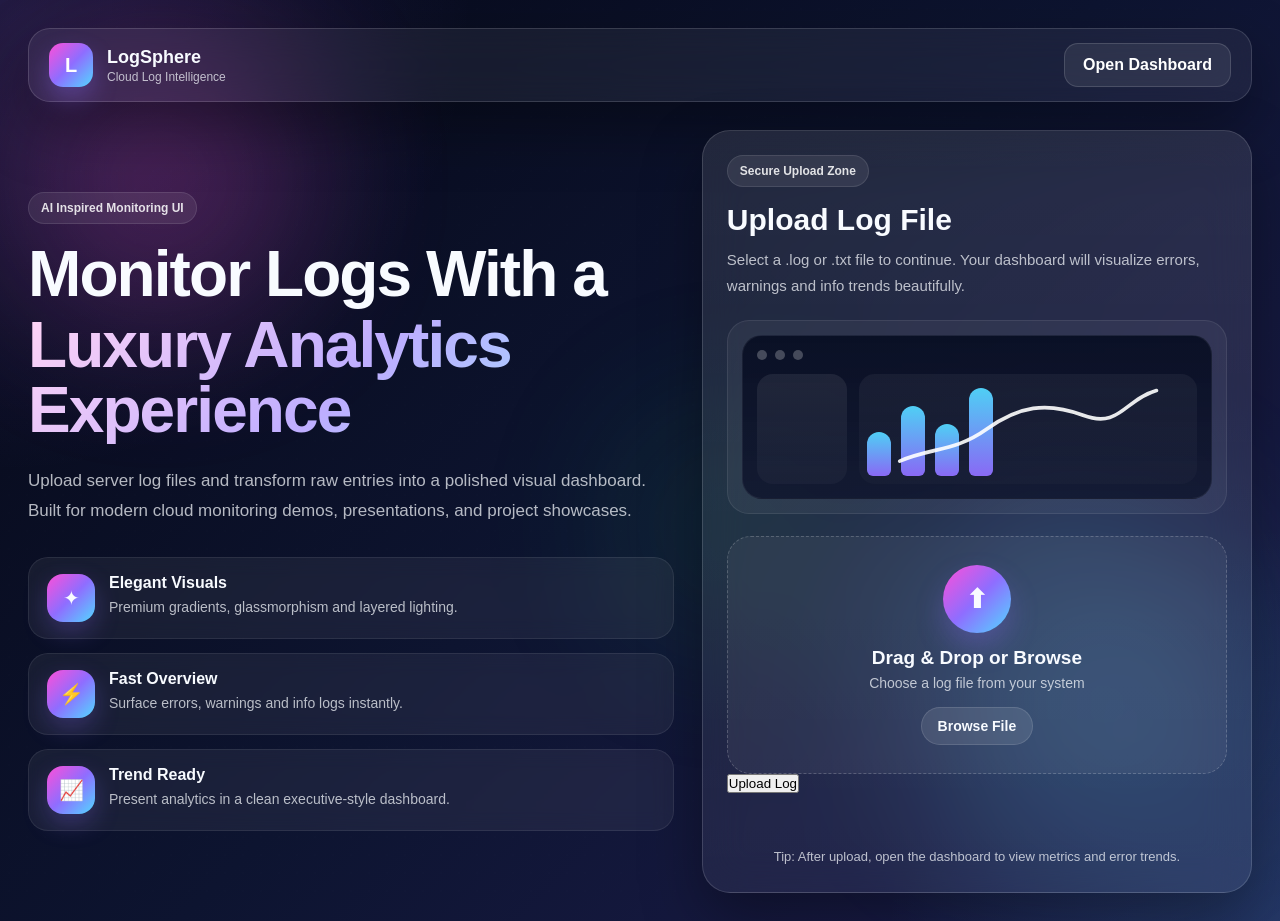
<file: index.html>
<!DOCTYPE html>
<html lang="en">
<head>
  <meta charset="UTF-8" />
  <meta name="viewport" content="width=device-width, initial-scale=1.0" />
  <title>LogSphere | Upload Logs</title>
  <link rel="stylesheet" href="style.css" />
</head>
<body>
  <div class="page-shell">
    <div class="bg-orb orb-1"></div>
    <div class="bg-orb orb-2"></div>
    <div class="bg-orb orb-3"></div>
    <div class="noise-layer"></div>

    <header class="top-nav">
      <div class="brand">
        <div class="brand-logo">L</div>
        <div>
          <h2>LogSphere</h2>
          <p>Cloud Log Intelligence</p>
        </div>
      </div>

      <a href="dashboard.html" class="nav-btn">Open Dashboard</a>
    </header>

    <main class="hero-grid">
      <section class="hero-content reveal">
        <div class="tag-pill">AI Inspired Monitoring UI</div>
        <h1 class="hero-heading">
          Monitor Logs With a
          <span>Luxury Analytics Experience</span>
        </h1>
        <p class="hero-copy">
          Upload server log files and transform raw entries into a polished visual dashboard.
          Built for modern cloud monitoring demos, presentations, and project showcases.
        </p>

        <div class="feature-cards">
          <div class="mini-feature">
            <div class="mini-icon">✦</div>
            <div>
              <h3>Elegant Visuals</h3>
              <p>Premium gradients, glassmorphism and layered lighting.</p>
            </div>
          </div>

          <div class="mini-feature">
            <div class="mini-icon">⚡</div>
            <div>
              <h3>Fast Overview</h3>
              <p>Surface errors, warnings and info logs instantly.</p>
            </div>
          </div>

          <div class="mini-feature">
            <div class="mini-icon">📈</div>
            <div>
              <h3>Trend Ready</h3>
              <p>Present analytics in a clean executive-style dashboard.</p>
            </div>
          </div>
        </div>
      </section>

      <section class="upload-side reveal">
        <div class="premium-card upload-card">
          <div class="upload-card-top">
            <div class="card-badge">Secure Upload Zone</div>
            <h2>Upload Log File</h2>
            <p>
              Select a .log or .txt file to continue. Your dashboard will visualize
              errors, warnings and info trends beautifully.
            </p>
          </div>

          <div class="mock-visual">
            <div class="mock-window">
              <div class="mock-header">
                <span></span><span></span><span></span>
              </div>
              <div class="mock-bars">
                <div class="mock-panel left-panel"></div>
                <div class="mock-chart">
                  <div class="bar bar-1"></div>
                  <div class="bar bar-2"></div>
                  <div class="bar bar-3"></div>
                  <div class="bar bar-4"></div>
                  <svg viewBox="0 0 300 120" class="mock-line">
                    <path d="M10 95 C45 80, 70 85, 105 60 S170 30, 210 45 S255 28, 290 18"/>
                  </svg>
                </div>
              </div>
            </div>
          </div>

          <label for="logFile" class="upload-dropzone">
            <div class="drop-icon-wrap">
              <div class="drop-icon">⬆</div>
            </div>
            <h3>Drag & Drop or Browse</h3>
            <p>Choose a log file from your system</p>
            <input type="file" id="fileInput" accept=".txt,.log,.pdf,.doc,.docx" />
            <span class="browse-chip">Browse File</span>
          </label>

          <button onclick="uploadLogFile()">Upload Log</button>
          <p id="uploadMessage" class="upload-status"></p>

          <div class="upload-footer-note">
            Tip: After upload, open the dashboard to view metrics and error trends.
          </div>
        </div>
      </section>
    </main>
  </div>

  <script src="app.js"></script>
</body>
</html>
</file>
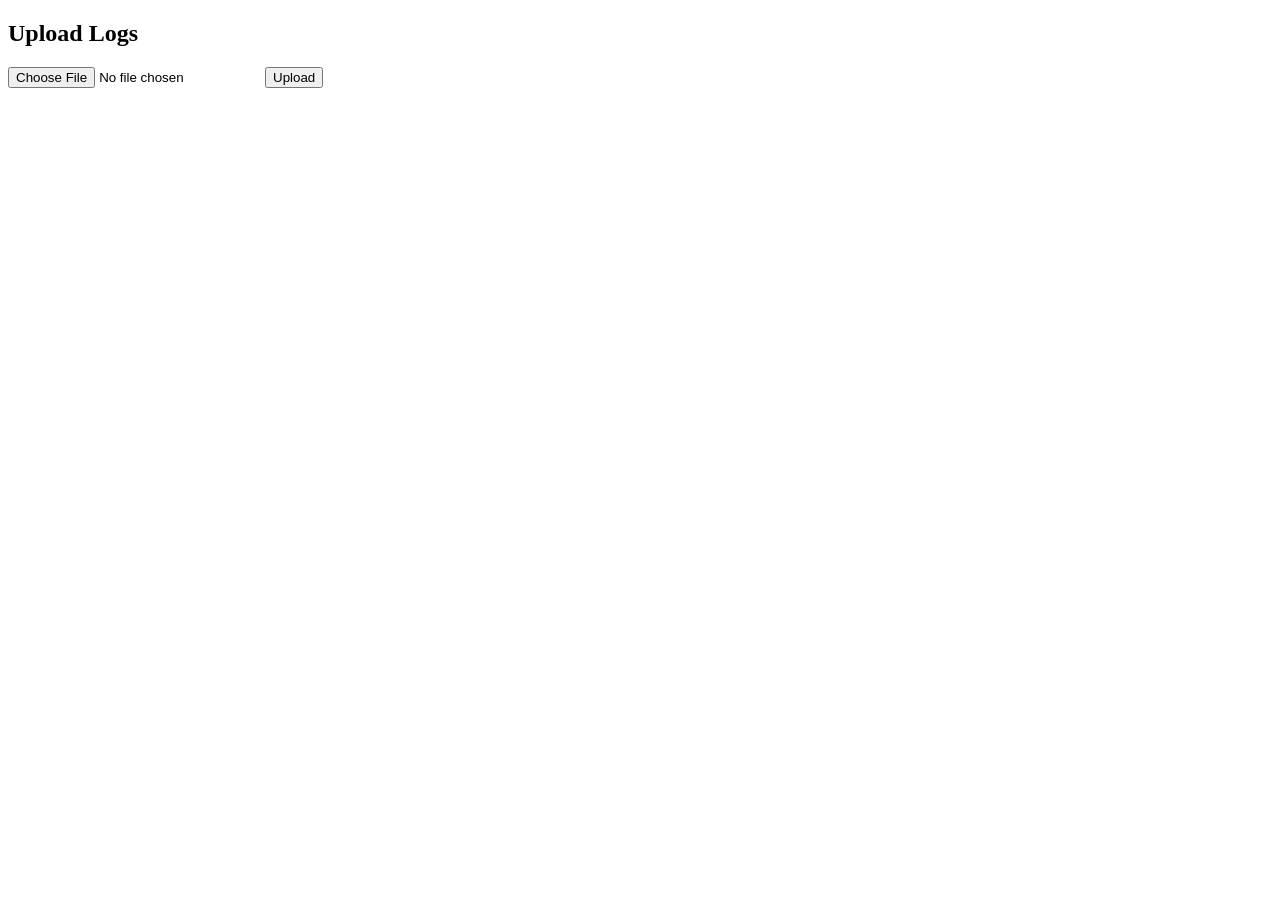
<file: test-upload.html>
<!DOCTYPE html>
<html>
<body>

<h2>Upload Logs</h2>

<form action="https://logsphere-backend.onrender.com/upload-log" method="post" enctype="multipart/form-data">
  <input type="file" name="file" />
  <button type="submit">Upload</button>
</form>

</body>
</html>
</file>
<file: style.css>
:root {
    --bg-1: #060816;
    --bg-2: #0d1430;
    --bg-3: #1d1d4d;
    --glass: rgba(255, 255, 255, 0.08);
    --glass-strong: rgba(255, 255, 255, 0.12);
    --border: rgba(255, 255, 255, 0.14);
    --text-main: #f8fbff;
    --text-soft: rgba(248, 251, 255, 0.72);
    --shadow: 0 24px 60px rgba(0, 0, 0, 0.35);
    --pink: #ff4fd8;
    --cyan: #52d8ff;
    --violet: #8f6dff;
    --green: #22c55e;
    --red: #ff5c7a;
    --yellow: #ffca4f;
  }
  
  * {
    margin: 0;
    padding: 0;
    box-sizing: border-box;
  }
  
  html,
  body {
    min-height: 100%;
  }
  
  body {
    font-family: "Inter", "Segoe UI", Arial, sans-serif;
    color: var(--text-main);
    background:
      radial-gradient(circle at top left, rgba(143, 109, 255, 0.18), transparent 30%),
      radial-gradient(circle at bottom right, rgba(82, 216, 255, 0.14), transparent 25%),
      linear-gradient(135deg, var(--bg-1), var(--bg-2), var(--bg-3));
    overflow-x: hidden;
  }
  
  .page-shell {
    position: relative;
    min-height: 100vh;
    padding: 28px;
    isolation: isolate;
  }
  
  .noise-layer {
    position: fixed;
    inset: 0;
    background-image:
      radial-gradient(rgba(255,255,255,0.04) 1px, transparent 1px);
    background-size: 18px 18px;
    opacity: 0.15;
    pointer-events: none;
    z-index: -1;
  }
  
  .bg-orb {
    position: fixed;
    border-radius: 999px;
    filter: blur(85px);
    opacity: 0.45;
    z-index: -2;
    animation: orbFloat 10s ease-in-out infinite alternate;
  }
  
  .orb-1 {
    width: 280px;
    height: 280px;
    background: rgba(255, 79, 216, 0.55);
    top: 40px;
    left: 20px;
  }
  
  .orb-2 {
    width: 360px;
    height: 360px;
    background: rgba(82, 216, 255, 0.4);
    right: 30px;
    bottom: 60px;
  }
  
  .orb-3 {
    width: 240px;
    height: 240px;
    background: rgba(34, 197, 94, 0.28);
    top: 45%;
    left: 48%;
  }
  
  @keyframes orbFloat {
    from {
      transform: translateY(0) scale(1);
    }
    to {
      transform: translateY(-18px) scale(1.06);
    }
  }
  
  .top-nav {
    width: min(1280px, 100%);
    margin: 0 auto 28px;
    display: flex;
    align-items: center;
    justify-content: space-between;
    gap: 16px;
    padding: 14px 20px;
    background: rgba(255, 255, 255, 0.06);
    border: 1px solid var(--border);
    border-radius: 22px;
    backdrop-filter: blur(20px);
    box-shadow: var(--shadow);
  }
  
  .brand {
    display: flex;
    align-items: center;
    gap: 14px;
  }
  
  .brand-logo {
    width: 44px;
    height: 44px;
    border-radius: 14px;
    display: grid;
    place-items: center;
    font-weight: 800;
    font-size: 20px;
    color: white;
    background: linear-gradient(135deg, var(--pink), var(--violet), var(--cyan));
    box-shadow: 0 12px 24px rgba(143, 109, 255, 0.32);
  }
  
  .brand h2 {
    font-size: 18px;
    font-weight: 700;
  }
  
  .brand p {
    font-size: 12px;
    color: var(--text-soft);
    margin-top: 2px;
  }
  
  .nav-btn {
    display: inline-flex;
    align-items: center;
    justify-content: center;
    min-height: 44px;
    padding: 0 18px;
    border-radius: 14px;
    text-decoration: none;
    color: white;
    font-weight: 600;
    background: rgba(255, 255, 255, 0.08);
    border: 1px solid var(--border);
    transition: 0.28s ease;
  }
  
  .nav-btn:hover {
    transform: translateY(-2px);
    background: rgba(255, 255, 255, 0.14);
  }
  
  .hero-grid {
    width: min(1280px, 100%);
    margin: 0 auto;
    display: grid;
    grid-template-columns: 1.08fr 0.92fr;
    gap: 28px;
    align-items: center;
  }
  
  .hero-content,
  .upload-side,
  .dashboard-layout {
    position: relative;
    z-index: 2;
  }
  
  .tag-pill,
  .card-badge,
  .sub-label,
  .section-chip,
  .tiny-label {
    display: inline-flex;
    align-items: center;
    min-height: 32px;
    padding: 0 12px;
    border-radius: 999px;
    font-size: 12px;
    font-weight: 600;
    color: rgba(255,255,255,0.86);
    background: rgba(255,255,255,0.08);
    border: 1px solid rgba(255,255,255,0.10);
  }
  
  .hero-heading {
    margin-top: 18px;
    font-size: clamp(38px, 5vw, 68px);
    line-height: 1.02;
    letter-spacing: -0.03em;
    font-weight: 800;
    max-width: 720px;
  }
  
  .hero-heading span {
    display: inline-block;
    margin-top: 6px;
    background: linear-gradient(135deg, #ffd4f6, #beadff, #96eaff);
    -webkit-background-clip: text;
    -webkit-text-fill-color: transparent;
  }
  
  .hero-copy {
    margin-top: 22px;
    max-width: 650px;
    font-size: 17px;
    line-height: 1.8;
    color: var(--text-soft);
  }
  
  .feature-cards {
    margin-top: 30px;
    display: grid;
    gap: 14px;
  }
  
  .mini-feature {
    display: flex;
    align-items: flex-start;
    gap: 14px;
    padding: 16px 18px;
    border-radius: 20px;
    background: rgba(255, 255, 255, 0.06);
    border: 1px solid rgba(255,255,255,0.08);
    backdrop-filter: blur(10px);
    transition: 0.28s ease;
  }
  
  .mini-feature:hover {
    transform: translateX(8px);
    background: rgba(255,255,255,0.09);
  }
  
  .mini-icon {
    width: 48px;
    height: 48px;
    border-radius: 16px;
    display: grid;
    place-items: center;
    font-size: 20px;
    background: linear-gradient(135deg, var(--pink), var(--violet), var(--cyan));
    box-shadow: 0 10px 24px rgba(143, 109, 255, 0.25);
  }
  
  .mini-feature h3 {
    font-size: 16px;
    margin-bottom: 4px;
  }
  
  .mini-feature p {
    font-size: 14px;
    color: var(--text-soft);
    line-height: 1.6;
  }
  
  .premium-card {
    background: linear-gradient(180deg, rgba(255,255,255,0.10), rgba(255,255,255,0.06));
    border: 1px solid var(--border);
    border-radius: 28px;
    backdrop-filter: blur(22px);
    box-shadow: var(--shadow);
  }
  
  .upload-card {
    padding: 24px;
  }
  
  .upload-card-top h2 {
    margin-top: 16px;
    font-size: 30px;
    font-weight: 750;
  }
  
  .upload-card-top p {
    margin-top: 10px;
    line-height: 1.7;
    color: var(--text-soft);
    font-size: 15px;
  }
  
  .mock-visual {
    margin: 22px 0;
    padding: 14px;
    border-radius: 22px;
    background: rgba(255,255,255,0.05);
    border: 1px solid rgba(255,255,255,0.08);
  }
  
  .mock-window {
    border-radius: 20px;
    padding: 14px;
    background: linear-gradient(180deg, rgba(9, 15, 36, 0.95), rgba(14, 20, 44, 0.82));
    border: 1px solid rgba(255,255,255,0.06);
  }
  
  .mock-header {
    display: flex;
    gap: 8px;
    margin-bottom: 14px;
  }
  
  .mock-header span {
    width: 10px;
    height: 10px;
    border-radius: 50%;
    background: rgba(255,255,255,0.24);
  }
  
  .mock-bars {
    display: grid;
    grid-template-columns: 90px 1fr;
    gap: 12px;
    align-items: end;
  }
  
  .mock-panel {
    height: 110px;
    border-radius: 16px;
    background: linear-gradient(180deg, rgba(255,255,255,0.08), rgba(255,255,255,0.03));
  }
  
  .mock-chart {
    position: relative;
    height: 110px;
    display: flex;
    align-items: end;
    gap: 10px;
    padding: 0 8px 8px;
    border-radius: 16px;
    background: linear-gradient(180deg, rgba(255,255,255,0.05), rgba(255,255,255,0.02));
  }
  
  .bar {
    width: 24px;
    border-radius: 12px 12px 6px 6px;
    background: linear-gradient(180deg, var(--cyan), var(--violet));
    opacity: 0.95;
  }
  
  .bar-1 { height: 44px; }
  .bar-2 { height: 70px; }
  .bar-3 { height: 52px; }
  .bar-4 { height: 88px; }
  
  .mock-line {
    position: absolute;
    inset: 0;
    width: 100%;
    height: 100%;
  }
  
  .mock-line path {
    fill: none;
    stroke: rgba(255,255,255,0.9);
    stroke-width: 4;
    stroke-linecap: round;
    stroke-linejoin: round;
  }
  
  .upload-dropzone {
    display: flex;
    flex-direction: column;
    align-items: center;
    justify-content: center;
    margin-top: 12px;
    padding: 28px 18px;
    text-align: center;
    border-radius: 24px;
    border: 1.5px dashed rgba(255,255,255,0.20);
    background: rgba(255,255,255,0.05);
    cursor: pointer;
    transition: 0.28s ease;
  }
  
  .upload-dropzone:hover {
    transform: translateY(-3px);
    background: rgba(255,255,255,0.08);
    border-color: rgba(255,255,255,0.30);
  }
  
  .drop-icon-wrap {
    width: 68px;
    height: 68px;
    border-radius: 50%;
    display: grid;
    place-items: center;
    margin-bottom: 14px;
    background: linear-gradient(135deg, var(--pink), var(--violet), var(--cyan));
    box-shadow: 0 14px 28px rgba(143, 109, 255, 0.28);
  }
  
  .drop-icon {
    font-size: 26px;
    font-weight: 800;
  }
  
  .upload-dropzone h3 {
    font-size: 19px;
    font-weight: 700;
  }
  
  .upload-dropzone p {
    margin-top: 6px;
    color: var(--text-soft);
    font-size: 14px;
  }
  
  .upload-dropzone input[type="file"] {
    display: none;
  }
  
  .browse-chip {
    margin-top: 16px;
    display: inline-flex;
    min-height: 38px;
    align-items: center;
    padding: 0 16px;
    border-radius: 999px;
    background: rgba(255,255,255,0.10);
    border: 1px solid rgba(255,255,255,0.12);
    font-size: 14px;
    font-weight: 600;
  }
  
  .main-cta {
    width: 100%;
    margin-top: 18px;
    min-height: 52px;
    border: none;
    border-radius: 18px;
    font-size: 16px;
    font-weight: 700;
    color: white;
    cursor: pointer;
    background: linear-gradient(135deg, var(--pink), var(--violet), var(--cyan));
    box-shadow: 0 18px 28px rgba(143, 109, 255, 0.28);
    transition: transform 0.22s ease, box-shadow 0.22s ease;
  }
  
  .main-cta:hover {
    transform: translateY(-2px) scale(1.01);
    box-shadow: 0 20px 32px rgba(143, 109, 255, 0.38);
  }
  
  .main-cta:active {
    transform: scale(0.98);
  }
  
  .upload-status {
    min-height: 24px;
    margin-top: 14px;
    text-align: center;
    font-weight: 600;
    font-size: 14px;
  }
  
  .upload-footer-note {
    margin-top: 16px;
    text-align: center;
    color: var(--text-soft);
    font-size: 13px;
    line-height: 1.6;
  }
  
  .dashboard-layout {
    width: min(1280px, 100%);
    margin: 0 auto;
    display: grid;
    gap: 24px;
  }
  
  .dashboard-hero {
    display: flex;
    align-items: center;
    justify-content: space-between;
    gap: 20px;
    padding: 26px;
  }
  
  .dashboard-title {
    margin-top: 14px;
    font-size: clamp(28px, 4vw, 44px);
    font-weight: 800;
    letter-spacing: -0.03em;
  }
  
  .dashboard-copy {
    margin-top: 10px;
    max-width: 740px;
    color: var(--text-soft);
    font-size: 15px;
    line-height: 1.75;
  }
  
  .hero-side-cards {
    display: grid;
    gap: 12px;
    min-width: 220px;
  }
  
  .tiny-panel {
    padding: 16px 18px;
    border-radius: 20px;
    background: rgba(255,255,255,0.06);
    border: 1px solid rgba(255,255,255,0.08);
  }
  
  .tiny-panel strong {
    display: block;
    margin-top: 8px;
    font-size: 16px;
  }
  
  .stats-panel {
    display: grid;
    grid-template-columns: repeat(4, 1fr);
    gap: 18px;
  }
  
  .stat-box {
    padding: 22px;
    border-radius: 24px;
    color: white;
    border: 1px solid rgba(255,255,255,0.10);
    box-shadow: var(--shadow);
    transition: 0.25s ease;
  }
  
  .floating-card:hover {
    transform: translateY(-5px);
  }
  
  .stat-total {
    background: linear-gradient(135deg, rgba(76, 132, 255, 0.92), rgba(82, 216, 255, 0.88));
  }
  
  .stat-error {
    background: linear-gradient(135deg, rgba(255, 92, 122, 0.95), rgba(255, 133, 88, 0.88));
  }
  
  .stat-warning {
    background: linear-gradient(135deg, rgba(255, 185, 70, 0.96), rgba(255, 215, 112, 0.9));
    color: #2d1f03;
  }
  
  .stat-info {
    background: linear-gradient(135deg, rgba(34, 197, 94, 0.94), rgba(27, 184, 160, 0.90));
  }
  
  .stat-top {
    display: flex;
    align-items: center;
    gap: 10px;
  }
  
  .stat-ring {
    width: 34px;
    height: 34px;
    border-radius: 12px;
    display: grid;
    place-items: center;
    background: rgba(255,255,255,0.16);
    font-size: 14px;
    font-weight: 800;
  }
  
  .stat-name {
    font-size: 14px;
    font-weight: 700;
    opacity: 0.95;
  }
  
  .stat-box h2 {
    margin-top: 16px;
    font-size: 38px;
    font-weight: 800;
    line-height: 1;
  }
  
  .stat-box p {
    margin-top: 10px;
    font-size: 13px;
    opacity: 0.92;
  }
  
  .content-grid {
    display: grid;
    grid-template-columns: 1.7fr 1fr;
    gap: 24px;
  }
  
  .chart-panel,
  .insight-panel,
  .logs-panel {
    padding: 24px;
  }
  
  .section-head {
    display: flex;
    align-items: center;
    justify-content: space-between;
    gap: 14px;
    margin-bottom: 18px;
  }
  
  .section-head h3 {
    margin-top: 8px;
    font-size: 24px;
    font-weight: 750;
  }
  
  .section-chip {
    min-height: 34px;
  }
  
  .insight-list {
    display: grid;
    gap: 14px;
    margin-top: 8px;
  }
  
  .insight-item {
    display: flex;
    gap: 12px;
    align-items: flex-start;
    padding: 14px;
    border-radius: 18px;
    background: rgba(255,255,255,0.05);
    border: 1px solid rgba(255,255,255,0.08);
  }
  
  .insight-dot {
    width: 12px;
    height: 12px;
    border-radius: 50%;
    margin-top: 6px;
    flex: 0 0 12px;
  }
  
  .dot-red { background: var(--red); }
  .dot-yellow { background: var(--yellow); }
  .dot-green { background: var(--green); }
  
  .insight-item h4 {
    font-size: 15px;
    margin-bottom: 4px;
  }
  
  .insight-item p {
    color: var(--text-soft);
    font-size: 13px;
    line-height: 1.6;
  }
  
  .table-shell {
    overflow-x: auto;
    border-radius: 18px;
    background: rgba(255,255,255,0.04);
    border: 1px solid rgba(255,255,255,0.08);
  }
  
  table {
    width: 100%;
    border-collapse: collapse;
  }
  
  thead {
    background: rgba(255,255,255,0.08);
  }
  
  th,
  td {
    padding: 16px 18px;
    text-align: left;
  }
  
  th {
    font-size: 13px;
    letter-spacing: 0.03em;
    text-transform: uppercase;
    color: rgba(255,255,255,0.84);
  }
  
  td {
    font-size: 14px;
    color: rgba(255,255,255,0.92);
    border-top: 1px solid rgba(255,255,255,0.08);
  }
  
  tbody tr:hover {
    background: rgba(255,255,255,0.05);
  }
  
  canvas#errorChart {
    width: 100% !important;
    max-height: 330px !important;
  }
  
  .reveal {
    animation: revealUp 0.9s ease;
  }
  
  @keyframes revealUp {
    from {
      opacity: 0;
      transform: translateY(26px);
    }
    to {
      opacity: 1;
      transform: translateY(0);
    }
  }
  
  .log-pill {
    display: inline-flex;
    align-items: center;
    justify-content: center;
    min-width: 88px;
    min-height: 32px;
    padding: 0 12px;
    border-radius: 999px;
    font-size: 12px;
    font-weight: 700;
    letter-spacing: 0.03em;
    border: 1px solid rgba(255,255,255,0.12);
  }
  
  .pill-error {
    background: rgba(255, 92, 122, 0.16);
    color: #ffd1db;
  }
  
  .pill-warning {
    background: rgba(255, 202, 79, 0.18);
    color: #ffe7a3;
  }
  
  .pill-info {
    background: rgba(34, 197, 94, 0.16);
    color: #caffdc;
  }
  
  @media (max-width: 1100px) {
    .hero-grid,
    .content-grid {
      grid-template-columns: 1fr;
    }
  
    .stats-panel {
      grid-template-columns: repeat(2, 1fr);
    }
  
    .dashboard-hero {
      flex-direction: column;
      align-items: flex-start;
    }
  
    .hero-side-cards {
      width: 100%;
      grid-template-columns: repeat(2, 1fr);
      display: grid;
    }
  }
  
  @media (max-width: 700px) {
    .page-shell {
      padding: 18px;
    }
  
    .top-nav {
      flex-direction: column;
      align-items: stretch;
    }
  
    .stats-panel,
    .hero-side-cards {
      grid-template-columns: 1fr;
    }
  
    .hero-heading {
      font-size: 40px;
    }
  
    .dashboard-title {
      font-size: 30px;
    }
  
    .upload-card,
    .chart-panel,
    .insight-panel,
    .logs-panel,
    .dashboard-hero {
      padding: 18px;
    }
  
    .section-head {
      flex-direction: column;
      align-items: flex-start;
    }
  }
</file>
